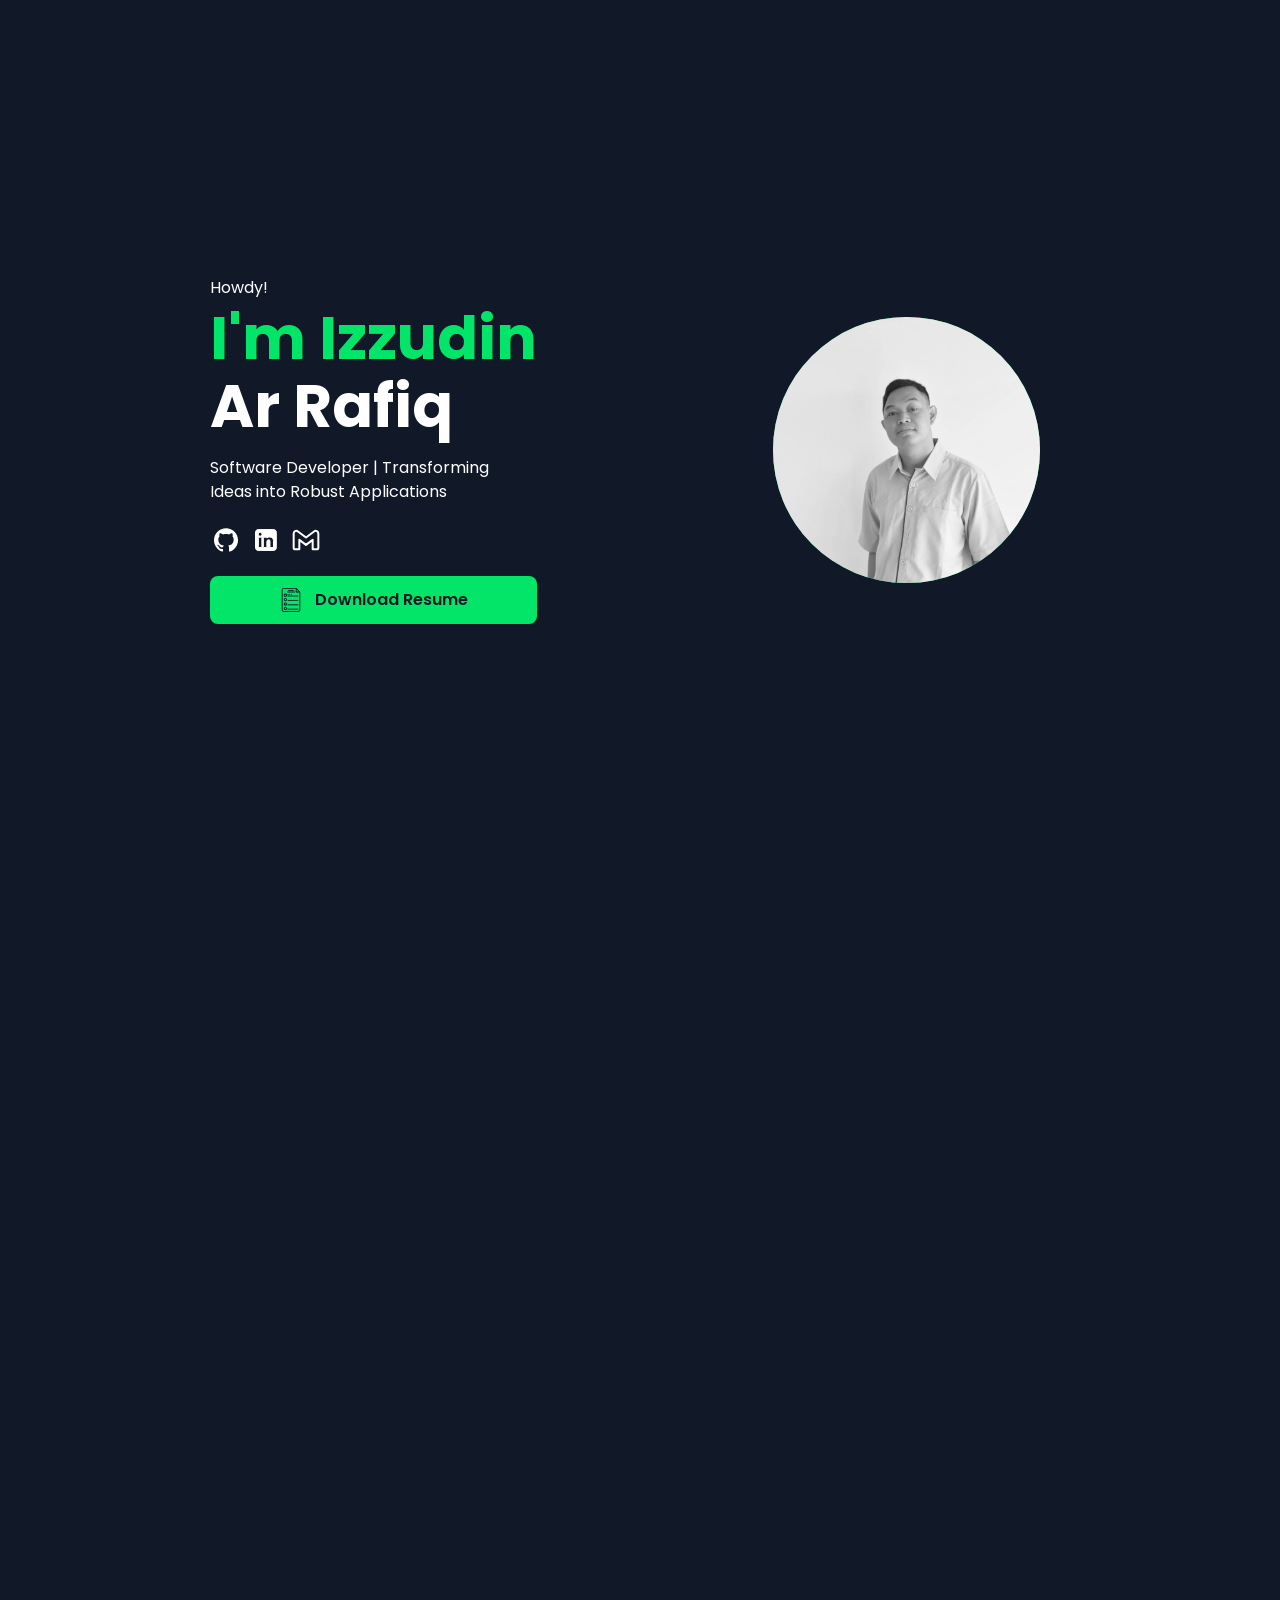
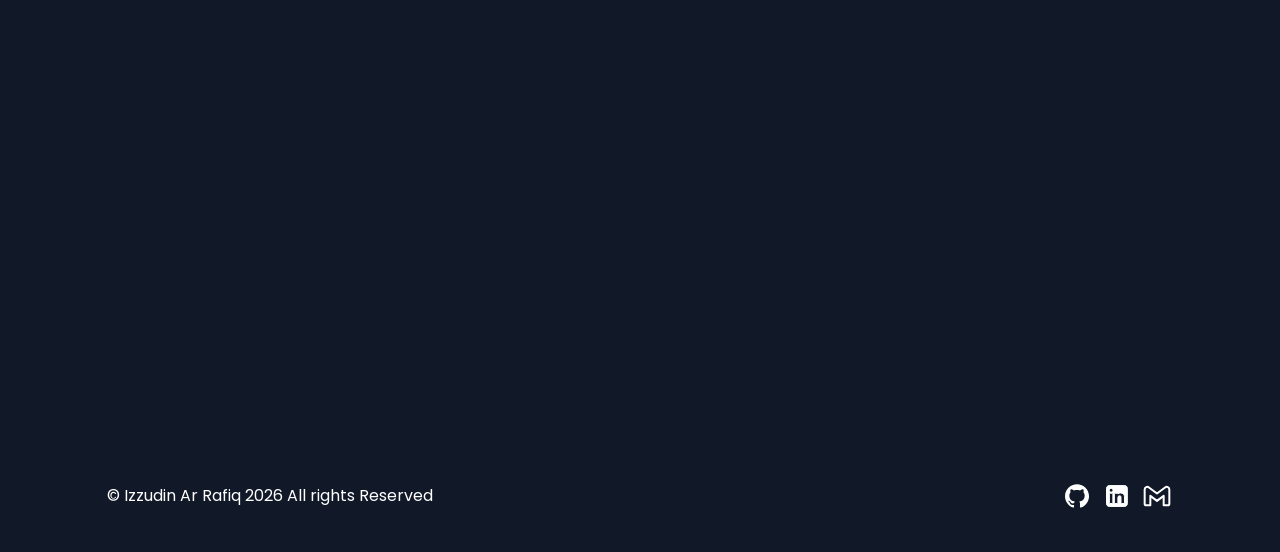
<file: index.html>
<!DOCTYPE html>
<html lang="en">
  <head>
    <meta charset="UTF-8" />
    <link rel="icon" type="image/svg+xml" href="/vite.svg" />
    <meta name="viewport" content="width=device-width, initial-scale=1.0" />
    <title>Izzudin Ar Rafiq - Software Developer</title>
    <script type="module" crossorigin src="/assets/index-D_oljl19.js"></script>
    <link rel="stylesheet" crossorigin href="/assets/index-C71_5vBd.css">
  </head>
  <body>
    <div id="root"></div>
  </body>
</html>
</file>
<file: assets/index-C71_5vBd.css>
@import "https://fonts.googleapis.com/css2?family=League+Spartan:wght@100;200;300;400;500;600;700;800;900&family=Poppins:ital,wght@0,100;0,200;0,300;0,400;0,500;0,600;0,700;0,800;0,900;1,100;1,200;1,300;1,400;1,500;1,600;1,700;1,800;1,900&family=Roboto:ital,wght@0,100;0,300;0,400;0,500;0,700;0,900;1,100;1,300;1,400;1,500;1,700;1,900&display=swap";*,:before,:after,::backdrop{--tw-border-spacing-x:0;--tw-border-spacing-y:0;--tw-translate-x:0;--tw-translate-y:0;--tw-rotate:0;--tw-skew-x:0;--tw-skew-y:0;--tw-scale-x:1;--tw-scale-y:1;--tw-pan-x: ;--tw-pan-y: ;--tw-pinch-zoom: ;--tw-scroll-snap-strictness:proximity;--tw-gradient-from-position: ;--tw-gradient-via-position: ;--tw-gradient-to-position: ;--tw-ordinal: ;--tw-slashed-zero: ;--tw-numeric-figure: ;--tw-numeric-spacing: ;--tw-numeric-fraction: ;--tw-ring-inset: ;--tw-ring-offset-width:0px;--tw-ring-offset-color:#fff;--tw-ring-color:#3b82f680;--tw-ring-offset-shadow:0 0 #0000;--tw-ring-shadow:0 0 #0000;--tw-shadow:0 0 #0000;--tw-shadow-colored:0 0 #0000;--tw-blur: ;--tw-brightness: ;--tw-contrast: ;--tw-grayscale: ;--tw-hue-rotate: ;--tw-invert: ;--tw-saturate: ;--tw-sepia: ;--tw-drop-shadow: ;--tw-backdrop-blur: ;--tw-backdrop-brightness: ;--tw-backdrop-contrast: ;--tw-backdrop-grayscale: ;--tw-backdrop-hue-rotate: ;--tw-backdrop-invert: ;--tw-backdrop-opacity: ;--tw-backdrop-saturate: ;--tw-backdrop-sepia: ;--tw-contain-size: ;--tw-contain-layout: ;--tw-contain-paint: ;--tw-contain-style: }*,:before,:after{box-sizing:border-box;border:0 solid #e5e7eb}:before,:after{--tw-content:""}html,:host{-webkit-text-size-adjust:100%;tab-size:4;font-feature-settings:normal;font-variation-settings:normal;-webkit-tap-highlight-color:transparent;font-family:Poppins;line-height:1.5}body{line-height:inherit;margin:0}hr{height:0;color:inherit;border-top-width:1px}abbr:where([title]){-webkit-text-decoration:underline dotted;text-decoration:underline dotted}h1,h2,h3,h4,h5,h6{font-size:inherit;font-weight:inherit}a{color:inherit;-webkit-text-decoration:inherit;text-decoration:inherit}b,strong{font-weight:bolder}code,kbd,samp,pre{font-feature-settings:normal;font-variation-settings:normal;font-family:ui-monospace,SFMono-Regular,Menlo,Monaco,Consolas,Liberation Mono,Courier New,monospace;font-size:1em}small{font-size:80%}sub,sup{vertical-align:baseline;font-size:75%;line-height:0;position:relative}sub{bottom:-.25em}sup{top:-.5em}table{text-indent:0;border-color:inherit;border-collapse:collapse}button,input,optgroup,select,textarea{font-feature-settings:inherit;font-variation-settings:inherit;font-family:inherit;font-size:100%;font-weight:inherit;line-height:inherit;letter-spacing:inherit;color:inherit;margin:0;padding:0}button,select{text-transform:none}button,input:where([type=button]),input:where([type=reset]),input:where([type=submit]){-webkit-appearance:button;background-color:#0000;background-image:none}:-moz-focusring{outline:auto}:-moz-ui-invalid{box-shadow:none}progress{vertical-align:baseline}::-webkit-inner-spin-button{height:auto}::-webkit-outer-spin-button{height:auto}[type=search]{-webkit-appearance:textfield;outline-offset:-2px}::-webkit-search-decoration{-webkit-appearance:none}::-webkit-file-upload-button{-webkit-appearance:button;font:inherit}summary{display:list-item}blockquote,dl,dd,h1,h2,h3,h4,h5,h6,hr,figure,p,pre{margin:0}fieldset{margin:0;padding:0}legend{padding:0}ol,ul,menu{margin:0;padding:0;list-style:none}dialog{padding:0}textarea{resize:vertical}input::-moz-placeholder{opacity:1;color:#9ca3af}textarea::-moz-placeholder{opacity:1;color:#9ca3af}input::placeholder,textarea::placeholder{opacity:1;color:#9ca3af}button,[role=button]{cursor:pointer}:disabled{cursor:default}img,svg,video,canvas,audio,iframe,embed,object{vertical-align:middle;display:block}img,video{max-width:100%;height:auto}[hidden]:where(:not([hidden=until-found])){display:none}.container{width:100%}@media (width>=640px){.container{max-width:640px}}@media (width>=768px){.container{max-width:768px}}@media (width>=1024px){.container{max-width:1024px}}@media (width>=1280px){.container{max-width:1280px}}@media (width>=1536px){.container{max-width:1536px}}.fixed{position:fixed}.absolute{position:absolute}.relative{position:relative}.inset-0{inset:0}.bottom-3{bottom:.75rem}.right-3{right:.75rem}.right-4{right:1rem}.top-4{top:1rem}.z-10{z-index:10}.z-50{z-index:50}.mx-auto{margin-left:auto;margin-right:auto}.my-auto{margin-top:auto;margin-bottom:auto}.mt-10{margin-top:2.5rem}.mt-2{margin-top:.5rem}.mt-3{margin-top:.75rem}.mt-4{margin-top:1rem}.mt-5{margin-top:1.25rem}.mt-7{margin-top:1.75rem}.block{display:block}.flex{display:flex}.grid{display:grid}.aspect-\[16\/11\]{aspect-ratio:16/11}.h-10{height:2.5rem}.h-6{height:1.5rem}.h-8{height:2rem}.h-full{height:100%}.max-h-\[420px\]{max-height:420px}.max-h-\[90vh\]{max-height:90vh}.min-h-screen{min-height:100vh}.w-1\/2{width:50%}.w-10{width:2.5rem}.w-11\/12{width:91.6667%}.w-6{width:1.5rem}.w-auto{width:auto}.w-full{width:100%}.max-w-3xl{max-width:48rem}.max-w-5xl{max-width:64rem}.translate-y-full{--tw-translate-y:100%;transform:translate(var(--tw-translate-x), var(--tw-translate-y)) rotate(var(--tw-rotate)) skewX(var(--tw-skew-x)) skewY(var(--tw-skew-y)) scaleX(var(--tw-scale-x)) scaleY(var(--tw-scale-y))}.grid-cols-1{grid-template-columns:repeat(1,minmax(0,1fr))}.grid-cols-3{grid-template-columns:repeat(3,minmax(0,1fr))}.flex-row{flex-direction:row}.flex-col{flex-direction:column}.flex-col-reverse{flex-direction:column-reverse}.flex-wrap{flex-wrap:wrap}.items-end{align-items:flex-end}.items-center{align-items:center}.justify-end{justify-content:flex-end}.justify-center{justify-content:center}.justify-between{justify-content:space-between}.gap-10{gap:2.5rem}.gap-2{gap:.5rem}.gap-3{gap:.75rem}.gap-4{gap:1rem}.gap-5{gap:1.25rem}.overflow-hidden{overflow:hidden}.overflow-y-auto{overflow-y:auto}.rounded-full{border-radius:9999px}.rounded-lg{border-radius:.5rem}.rounded-md{border-radius:.375rem}.bg-black\/80{background-color:#000c}.bg-primary{--tw-bg-opacity:1;background-color:rgb(17 24 39/var(--tw-bg-opacity,1))}.bg-primary\/70{background-color:#111827b3}.bg-secondary{--tw-bg-opacity:1;background-color:rgb(3 229 105/var(--tw-bg-opacity,1))}.bg-white\/10{background-color:#ffffff1a}.bg-white\/5{background-color:#ffffff0d}.object-contain{-o-object-fit:contain;object-fit:contain}.object-cover{-o-object-fit:cover;object-fit:cover}.object-center{-o-object-position:center;object-position:center}.p-3{padding:.75rem}.p-4{padding:1rem}.p-5{padding:1.25rem}.p-6{padding:1.5rem}.px-5{padding-left:1.25rem;padding-right:1.25rem}.py-10{padding-top:2.5rem;padding-bottom:2.5rem}.py-2{padding-top:.5rem;padding-bottom:.5rem}.pr-12{padding-right:3rem}.text-left{text-align:left}.text-center{text-align:center}.text-2xl{font-size:1.5rem;line-height:2rem}.text-3xl{font-size:1.875rem;line-height:2.25rem}.text-6xl{font-size:3.75rem;line-height:1}.text-lg{font-size:1.125rem;line-height:1.75rem}.text-sm{font-size:.875rem;line-height:1.25rem}.text-xl{font-size:1.25rem;line-height:1.75rem}.font-bold{font-weight:700}.font-medium{font-weight:500}.font-semibold{font-weight:600}.uppercase{text-transform:uppercase}.leading-relaxed{line-height:1.625}.text-primary{--tw-text-opacity:1;color:rgb(17 24 39/var(--tw-text-opacity,1))}.text-secondary{--tw-text-opacity:1;color:rgb(3 229 105/var(--tw-text-opacity,1))}.text-white{--tw-text-opacity:1;color:rgb(255 255 255/var(--tw-text-opacity,1))}.text-white\/80{color:#fffc}.underline{text-decoration-line:underline}.underline-offset-4{text-underline-offset:4px}.shadow-2xl{--tw-shadow:0 25px 50px -12px #00000040;--tw-shadow-colored:0 25px 50px -12px var(--tw-shadow-color);box-shadow:var(--tw-ring-offset-shadow,0 0 #0000), var(--tw-ring-shadow,0 0 #0000), var(--tw-shadow)}.ring-1{--tw-ring-offset-shadow:var(--tw-ring-inset) 0 0 0 var(--tw-ring-offset-width) var(--tw-ring-offset-color);--tw-ring-shadow:var(--tw-ring-inset) 0 0 0 calc(1px + var(--tw-ring-offset-width)) var(--tw-ring-color);box-shadow:var(--tw-ring-offset-shadow), var(--tw-ring-shadow), var(--tw-shadow,0 0 #0000)}.ring-secondary{--tw-ring-opacity:1;--tw-ring-color:rgb(3 229 105/var(--tw-ring-opacity,1))}.duration-300{transition-duration:.3s}.duration-500{transition-duration:.5s}.hover\:bg-white\/20:hover{background-color:#fff3}.hover\:brightness-90:hover{--tw-brightness:brightness(.9);filter:var(--tw-blur) var(--tw-brightness) var(--tw-contrast) var(--tw-grayscale) var(--tw-hue-rotate) var(--tw-invert) var(--tw-saturate) var(--tw-sepia) var(--tw-drop-shadow)}.focus-visible\:outline:focus-visible{outline-style:solid}.focus-visible\:outline-2:focus-visible{outline-width:2px}.focus-visible\:outline-secondary:focus-visible{outline-color:#03e569}.group:focus-within .group-focus-within\:translate-y-0,.group:hover .group-hover\:translate-y-0{--tw-translate-y:0px;transform:translate(var(--tw-translate-x), var(--tw-translate-y)) rotate(var(--tw-rotate)) skewX(var(--tw-skew-x)) skewY(var(--tw-skew-y)) scaleX(var(--tw-scale-x)) scaleY(var(--tw-scale-y))}@media (width>=640px){.sm\:grid-cols-2{grid-template-columns:repeat(2,minmax(0,1fr))}}@media (width>=768px){.md\:grid-cols-2{grid-template-columns:repeat(2,minmax(0,1fr))}.md\:p-8{padding:2rem}.md\:text-3xl{font-size:1.875rem;line-height:2.25rem}}@media (width>=1024px){.lg\:w-10\/12{width:83.3333%}.lg\:grid-cols-2{grid-template-columns:repeat(2,minmax(0,1fr))}.lg\:grid-cols-3{grid-template-columns:repeat(3,minmax(0,1fr))}.lg\:flex-row{flex-direction:row}.lg\:py-0{padding-top:0;padding-bottom:0}.lg\:text-5xl{font-size:3rem;line-height:1}}[data-aos][data-aos][data-aos-duration="50"],body[data-aos-duration="50"] [data-aos]{transition-duration:50ms}[data-aos][data-aos][data-aos-delay="50"],body[data-aos-delay="50"] [data-aos]{transition-delay:0}[data-aos][data-aos][data-aos-delay="50"].aos-animate,body[data-aos-delay="50"] [data-aos].aos-animate{transition-delay:50ms}[data-aos][data-aos][data-aos-duration="100"],body[data-aos-duration="100"] [data-aos]{transition-duration:.1s}[data-aos][data-aos][data-aos-delay="100"],body[data-aos-delay="100"] [data-aos]{transition-delay:0}[data-aos][data-aos][data-aos-delay="100"].aos-animate,body[data-aos-delay="100"] [data-aos].aos-animate{transition-delay:.1s}[data-aos][data-aos][data-aos-duration="150"],body[data-aos-duration="150"] [data-aos]{transition-duration:.15s}[data-aos][data-aos][data-aos-delay="150"],body[data-aos-delay="150"] [data-aos]{transition-delay:0}[data-aos][data-aos][data-aos-delay="150"].aos-animate,body[data-aos-delay="150"] [data-aos].aos-animate{transition-delay:.15s}[data-aos][data-aos][data-aos-duration="200"],body[data-aos-duration="200"] [data-aos]{transition-duration:.2s}[data-aos][data-aos][data-aos-delay="200"],body[data-aos-delay="200"] [data-aos]{transition-delay:0}[data-aos][data-aos][data-aos-delay="200"].aos-animate,body[data-aos-delay="200"] [data-aos].aos-animate{transition-delay:.2s}[data-aos][data-aos][data-aos-duration="250"],body[data-aos-duration="250"] [data-aos]{transition-duration:.25s}[data-aos][data-aos][data-aos-delay="250"],body[data-aos-delay="250"] [data-aos]{transition-delay:0}[data-aos][data-aos][data-aos-delay="250"].aos-animate,body[data-aos-delay="250"] [data-aos].aos-animate{transition-delay:.25s}[data-aos][data-aos][data-aos-duration="300"],body[data-aos-duration="300"] [data-aos]{transition-duration:.3s}[data-aos][data-aos][data-aos-delay="300"],body[data-aos-delay="300"] [data-aos]{transition-delay:0}[data-aos][data-aos][data-aos-delay="300"].aos-animate,body[data-aos-delay="300"] [data-aos].aos-animate{transition-delay:.3s}[data-aos][data-aos][data-aos-duration="350"],body[data-aos-duration="350"] [data-aos]{transition-duration:.35s}[data-aos][data-aos][data-aos-delay="350"],body[data-aos-delay="350"] [data-aos]{transition-delay:0}[data-aos][data-aos][data-aos-delay="350"].aos-animate,body[data-aos-delay="350"] [data-aos].aos-animate{transition-delay:.35s}[data-aos][data-aos][data-aos-duration="400"],body[data-aos-duration="400"] [data-aos]{transition-duration:.4s}[data-aos][data-aos][data-aos-delay="400"],body[data-aos-delay="400"] [data-aos]{transition-delay:0}[data-aos][data-aos][data-aos-delay="400"].aos-animate,body[data-aos-delay="400"] [data-aos].aos-animate{transition-delay:.4s}[data-aos][data-aos][data-aos-duration="450"],body[data-aos-duration="450"] [data-aos]{transition-duration:.45s}[data-aos][data-aos][data-aos-delay="450"],body[data-aos-delay="450"] [data-aos]{transition-delay:0}[data-aos][data-aos][data-aos-delay="450"].aos-animate,body[data-aos-delay="450"] [data-aos].aos-animate{transition-delay:.45s}[data-aos][data-aos][data-aos-duration="500"],body[data-aos-duration="500"] [data-aos]{transition-duration:.5s}[data-aos][data-aos][data-aos-delay="500"],body[data-aos-delay="500"] [data-aos]{transition-delay:0}[data-aos][data-aos][data-aos-delay="500"].aos-animate,body[data-aos-delay="500"] [data-aos].aos-animate{transition-delay:.5s}[data-aos][data-aos][data-aos-duration="550"],body[data-aos-duration="550"] [data-aos]{transition-duration:.55s}[data-aos][data-aos][data-aos-delay="550"],body[data-aos-delay="550"] [data-aos]{transition-delay:0}[data-aos][data-aos][data-aos-delay="550"].aos-animate,body[data-aos-delay="550"] [data-aos].aos-animate{transition-delay:.55s}[data-aos][data-aos][data-aos-duration="600"],body[data-aos-duration="600"] [data-aos]{transition-duration:.6s}[data-aos][data-aos][data-aos-delay="600"],body[data-aos-delay="600"] [data-aos]{transition-delay:0}[data-aos][data-aos][data-aos-delay="600"].aos-animate,body[data-aos-delay="600"] [data-aos].aos-animate{transition-delay:.6s}[data-aos][data-aos][data-aos-duration="650"],body[data-aos-duration="650"] [data-aos]{transition-duration:.65s}[data-aos][data-aos][data-aos-delay="650"],body[data-aos-delay="650"] [data-aos]{transition-delay:0}[data-aos][data-aos][data-aos-delay="650"].aos-animate,body[data-aos-delay="650"] [data-aos].aos-animate{transition-delay:.65s}[data-aos][data-aos][data-aos-duration="700"],body[data-aos-duration="700"] [data-aos]{transition-duration:.7s}[data-aos][data-aos][data-aos-delay="700"],body[data-aos-delay="700"] [data-aos]{transition-delay:0}[data-aos][data-aos][data-aos-delay="700"].aos-animate,body[data-aos-delay="700"] [data-aos].aos-animate{transition-delay:.7s}[data-aos][data-aos][data-aos-duration="750"],body[data-aos-duration="750"] [data-aos]{transition-duration:.75s}[data-aos][data-aos][data-aos-delay="750"],body[data-aos-delay="750"] [data-aos]{transition-delay:0}[data-aos][data-aos][data-aos-delay="750"].aos-animate,body[data-aos-delay="750"] [data-aos].aos-animate{transition-delay:.75s}[data-aos][data-aos][data-aos-duration="800"],body[data-aos-duration="800"] [data-aos]{transition-duration:.8s}[data-aos][data-aos][data-aos-delay="800"],body[data-aos-delay="800"] [data-aos]{transition-delay:0}[data-aos][data-aos][data-aos-delay="800"].aos-animate,body[data-aos-delay="800"] [data-aos].aos-animate{transition-delay:.8s}[data-aos][data-aos][data-aos-duration="850"],body[data-aos-duration="850"] [data-aos]{transition-duration:.85s}[data-aos][data-aos][data-aos-delay="850"],body[data-aos-delay="850"] [data-aos]{transition-delay:0}[data-aos][data-aos][data-aos-delay="850"].aos-animate,body[data-aos-delay="850"] [data-aos].aos-animate{transition-delay:.85s}[data-aos][data-aos][data-aos-duration="900"],body[data-aos-duration="900"] [data-aos]{transition-duration:.9s}[data-aos][data-aos][data-aos-delay="900"],body[data-aos-delay="900"] [data-aos]{transition-delay:0}[data-aos][data-aos][data-aos-delay="900"].aos-animate,body[data-aos-delay="900"] [data-aos].aos-animate{transition-delay:.9s}[data-aos][data-aos][data-aos-duration="950"],body[data-aos-duration="950"] [data-aos]{transition-duration:.95s}[data-aos][data-aos][data-aos-delay="950"],body[data-aos-delay="950"] [data-aos]{transition-delay:0}[data-aos][data-aos][data-aos-delay="950"].aos-animate,body[data-aos-delay="950"] [data-aos].aos-animate{transition-delay:.95s}[data-aos][data-aos][data-aos-duration="1000"],body[data-aos-duration="1000"] [data-aos]{transition-duration:1s}[data-aos][data-aos][data-aos-delay="1000"],body[data-aos-delay="1000"] [data-aos]{transition-delay:0}[data-aos][data-aos][data-aos-delay="1000"].aos-animate,body[data-aos-delay="1000"] [data-aos].aos-animate{transition-delay:1s}[data-aos][data-aos][data-aos-duration="1050"],body[data-aos-duration="1050"] [data-aos]{transition-duration:1.05s}[data-aos][data-aos][data-aos-delay="1050"],body[data-aos-delay="1050"] [data-aos]{transition-delay:0}[data-aos][data-aos][data-aos-delay="1050"].aos-animate,body[data-aos-delay="1050"] [data-aos].aos-animate{transition-delay:1.05s}[data-aos][data-aos][data-aos-duration="1100"],body[data-aos-duration="1100"] [data-aos]{transition-duration:1.1s}[data-aos][data-aos][data-aos-delay="1100"],body[data-aos-delay="1100"] [data-aos]{transition-delay:0}[data-aos][data-aos][data-aos-delay="1100"].aos-animate,body[data-aos-delay="1100"] [data-aos].aos-animate{transition-delay:1.1s}[data-aos][data-aos][data-aos-duration="1150"],body[data-aos-duration="1150"] [data-aos]{transition-duration:1.15s}[data-aos][data-aos][data-aos-delay="1150"],body[data-aos-delay="1150"] [data-aos]{transition-delay:0}[data-aos][data-aos][data-aos-delay="1150"].aos-animate,body[data-aos-delay="1150"] [data-aos].aos-animate{transition-delay:1.15s}[data-aos][data-aos][data-aos-duration="1200"],body[data-aos-duration="1200"] [data-aos]{transition-duration:1.2s}[data-aos][data-aos][data-aos-delay="1200"],body[data-aos-delay="1200"] [data-aos]{transition-delay:0}[data-aos][data-aos][data-aos-delay="1200"].aos-animate,body[data-aos-delay="1200"] [data-aos].aos-animate{transition-delay:1.2s}[data-aos][data-aos][data-aos-duration="1250"],body[data-aos-duration="1250"] [data-aos]{transition-duration:1.25s}[data-aos][data-aos][data-aos-delay="1250"],body[data-aos-delay="1250"] [data-aos]{transition-delay:0}[data-aos][data-aos][data-aos-delay="1250"].aos-animate,body[data-aos-delay="1250"] [data-aos].aos-animate{transition-delay:1.25s}[data-aos][data-aos][data-aos-duration="1300"],body[data-aos-duration="1300"] [data-aos]{transition-duration:1.3s}[data-aos][data-aos][data-aos-delay="1300"],body[data-aos-delay="1300"] [data-aos]{transition-delay:0}[data-aos][data-aos][data-aos-delay="1300"].aos-animate,body[data-aos-delay="1300"] [data-aos].aos-animate{transition-delay:1.3s}[data-aos][data-aos][data-aos-duration="1350"],body[data-aos-duration="1350"] [data-aos]{transition-duration:1.35s}[data-aos][data-aos][data-aos-delay="1350"],body[data-aos-delay="1350"] [data-aos]{transition-delay:0}[data-aos][data-aos][data-aos-delay="1350"].aos-animate,body[data-aos-delay="1350"] [data-aos].aos-animate{transition-delay:1.35s}[data-aos][data-aos][data-aos-duration="1400"],body[data-aos-duration="1400"] [data-aos]{transition-duration:1.4s}[data-aos][data-aos][data-aos-delay="1400"],body[data-aos-delay="1400"] [data-aos]{transition-delay:0}[data-aos][data-aos][data-aos-delay="1400"].aos-animate,body[data-aos-delay="1400"] [data-aos].aos-animate{transition-delay:1.4s}[data-aos][data-aos][data-aos-duration="1450"],body[data-aos-duration="1450"] [data-aos]{transition-duration:1.45s}[data-aos][data-aos][data-aos-delay="1450"],body[data-aos-delay="1450"] [data-aos]{transition-delay:0}[data-aos][data-aos][data-aos-delay="1450"].aos-animate,body[data-aos-delay="1450"] [data-aos].aos-animate{transition-delay:1.45s}[data-aos][data-aos][data-aos-duration="1500"],body[data-aos-duration="1500"] [data-aos]{transition-duration:1.5s}[data-aos][data-aos][data-aos-delay="1500"],body[data-aos-delay="1500"] [data-aos]{transition-delay:0}[data-aos][data-aos][data-aos-delay="1500"].aos-animate,body[data-aos-delay="1500"] [data-aos].aos-animate{transition-delay:1.5s}[data-aos][data-aos][data-aos-duration="1550"],body[data-aos-duration="1550"] [data-aos]{transition-duration:1.55s}[data-aos][data-aos][data-aos-delay="1550"],body[data-aos-delay="1550"] [data-aos]{transition-delay:0}[data-aos][data-aos][data-aos-delay="1550"].aos-animate,body[data-aos-delay="1550"] [data-aos].aos-animate{transition-delay:1.55s}[data-aos][data-aos][data-aos-duration="1600"],body[data-aos-duration="1600"] [data-aos]{transition-duration:1.6s}[data-aos][data-aos][data-aos-delay="1600"],body[data-aos-delay="1600"] [data-aos]{transition-delay:0}[data-aos][data-aos][data-aos-delay="1600"].aos-animate,body[data-aos-delay="1600"] [data-aos].aos-animate{transition-delay:1.6s}[data-aos][data-aos][data-aos-duration="1650"],body[data-aos-duration="1650"] [data-aos]{transition-duration:1.65s}[data-aos][data-aos][data-aos-delay="1650"],body[data-aos-delay="1650"] [data-aos]{transition-delay:0}[data-aos][data-aos][data-aos-delay="1650"].aos-animate,body[data-aos-delay="1650"] [data-aos].aos-animate{transition-delay:1.65s}[data-aos][data-aos][data-aos-duration="1700"],body[data-aos-duration="1700"] [data-aos]{transition-duration:1.7s}[data-aos][data-aos][data-aos-delay="1700"],body[data-aos-delay="1700"] [data-aos]{transition-delay:0}[data-aos][data-aos][data-aos-delay="1700"].aos-animate,body[data-aos-delay="1700"] [data-aos].aos-animate{transition-delay:1.7s}[data-aos][data-aos][data-aos-duration="1750"],body[data-aos-duration="1750"] [data-aos]{transition-duration:1.75s}[data-aos][data-aos][data-aos-delay="1750"],body[data-aos-delay="1750"] [data-aos]{transition-delay:0}[data-aos][data-aos][data-aos-delay="1750"].aos-animate,body[data-aos-delay="1750"] [data-aos].aos-animate{transition-delay:1.75s}[data-aos][data-aos][data-aos-duration="1800"],body[data-aos-duration="1800"] [data-aos]{transition-duration:1.8s}[data-aos][data-aos][data-aos-delay="1800"],body[data-aos-delay="1800"] [data-aos]{transition-delay:0}[data-aos][data-aos][data-aos-delay="1800"].aos-animate,body[data-aos-delay="1800"] [data-aos].aos-animate{transition-delay:1.8s}[data-aos][data-aos][data-aos-duration="1850"],body[data-aos-duration="1850"] [data-aos]{transition-duration:1.85s}[data-aos][data-aos][data-aos-delay="1850"],body[data-aos-delay="1850"] [data-aos]{transition-delay:0}[data-aos][data-aos][data-aos-delay="1850"].aos-animate,body[data-aos-delay="1850"] [data-aos].aos-animate{transition-delay:1.85s}[data-aos][data-aos][data-aos-duration="1900"],body[data-aos-duration="1900"] [data-aos]{transition-duration:1.9s}[data-aos][data-aos][data-aos-delay="1900"],body[data-aos-delay="1900"] [data-aos]{transition-delay:0}[data-aos][data-aos][data-aos-delay="1900"].aos-animate,body[data-aos-delay="1900"] [data-aos].aos-animate{transition-delay:1.9s}[data-aos][data-aos][data-aos-duration="1950"],body[data-aos-duration="1950"] [data-aos]{transition-duration:1.95s}[data-aos][data-aos][data-aos-delay="1950"],body[data-aos-delay="1950"] [data-aos]{transition-delay:0}[data-aos][data-aos][data-aos-delay="1950"].aos-animate,body[data-aos-delay="1950"] [data-aos].aos-animate{transition-delay:1.95s}[data-aos][data-aos][data-aos-duration="2000"],body[data-aos-duration="2000"] [data-aos]{transition-duration:2s}[data-aos][data-aos][data-aos-delay="2000"],body[data-aos-delay="2000"] [data-aos]{transition-delay:0}[data-aos][data-aos][data-aos-delay="2000"].aos-animate,body[data-aos-delay="2000"] [data-aos].aos-animate{transition-delay:2s}[data-aos][data-aos][data-aos-duration="2050"],body[data-aos-duration="2050"] [data-aos]{transition-duration:2.05s}[data-aos][data-aos][data-aos-delay="2050"],body[data-aos-delay="2050"] [data-aos]{transition-delay:0}[data-aos][data-aos][data-aos-delay="2050"].aos-animate,body[data-aos-delay="2050"] [data-aos].aos-animate{transition-delay:2.05s}[data-aos][data-aos][data-aos-duration="2100"],body[data-aos-duration="2100"] [data-aos]{transition-duration:2.1s}[data-aos][data-aos][data-aos-delay="2100"],body[data-aos-delay="2100"] [data-aos]{transition-delay:0}[data-aos][data-aos][data-aos-delay="2100"].aos-animate,body[data-aos-delay="2100"] [data-aos].aos-animate{transition-delay:2.1s}[data-aos][data-aos][data-aos-duration="2150"],body[data-aos-duration="2150"] [data-aos]{transition-duration:2.15s}[data-aos][data-aos][data-aos-delay="2150"],body[data-aos-delay="2150"] [data-aos]{transition-delay:0}[data-aos][data-aos][data-aos-delay="2150"].aos-animate,body[data-aos-delay="2150"] [data-aos].aos-animate{transition-delay:2.15s}[data-aos][data-aos][data-aos-duration="2200"],body[data-aos-duration="2200"] [data-aos]{transition-duration:2.2s}[data-aos][data-aos][data-aos-delay="2200"],body[data-aos-delay="2200"] [data-aos]{transition-delay:0}[data-aos][data-aos][data-aos-delay="2200"].aos-animate,body[data-aos-delay="2200"] [data-aos].aos-animate{transition-delay:2.2s}[data-aos][data-aos][data-aos-duration="2250"],body[data-aos-duration="2250"] [data-aos]{transition-duration:2.25s}[data-aos][data-aos][data-aos-delay="2250"],body[data-aos-delay="2250"] [data-aos]{transition-delay:0}[data-aos][data-aos][data-aos-delay="2250"].aos-animate,body[data-aos-delay="2250"] [data-aos].aos-animate{transition-delay:2.25s}[data-aos][data-aos][data-aos-duration="2300"],body[data-aos-duration="2300"] [data-aos]{transition-duration:2.3s}[data-aos][data-aos][data-aos-delay="2300"],body[data-aos-delay="2300"] [data-aos]{transition-delay:0}[data-aos][data-aos][data-aos-delay="2300"].aos-animate,body[data-aos-delay="2300"] [data-aos].aos-animate{transition-delay:2.3s}[data-aos][data-aos][data-aos-duration="2350"],body[data-aos-duration="2350"] [data-aos]{transition-duration:2.35s}[data-aos][data-aos][data-aos-delay="2350"],body[data-aos-delay="2350"] [data-aos]{transition-delay:0}[data-aos][data-aos][data-aos-delay="2350"].aos-animate,body[data-aos-delay="2350"] [data-aos].aos-animate{transition-delay:2.35s}[data-aos][data-aos][data-aos-duration="2400"],body[data-aos-duration="2400"] [data-aos]{transition-duration:2.4s}[data-aos][data-aos][data-aos-delay="2400"],body[data-aos-delay="2400"] [data-aos]{transition-delay:0}[data-aos][data-aos][data-aos-delay="2400"].aos-animate,body[data-aos-delay="2400"] [data-aos].aos-animate{transition-delay:2.4s}[data-aos][data-aos][data-aos-duration="2450"],body[data-aos-duration="2450"] [data-aos]{transition-duration:2.45s}[data-aos][data-aos][data-aos-delay="2450"],body[data-aos-delay="2450"] [data-aos]{transition-delay:0}[data-aos][data-aos][data-aos-delay="2450"].aos-animate,body[data-aos-delay="2450"] [data-aos].aos-animate{transition-delay:2.45s}[data-aos][data-aos][data-aos-duration="2500"],body[data-aos-duration="2500"] [data-aos]{transition-duration:2.5s}[data-aos][data-aos][data-aos-delay="2500"],body[data-aos-delay="2500"] [data-aos]{transition-delay:0}[data-aos][data-aos][data-aos-delay="2500"].aos-animate,body[data-aos-delay="2500"] [data-aos].aos-animate{transition-delay:2.5s}[data-aos][data-aos][data-aos-duration="2550"],body[data-aos-duration="2550"] [data-aos]{transition-duration:2.55s}[data-aos][data-aos][data-aos-delay="2550"],body[data-aos-delay="2550"] [data-aos]{transition-delay:0}[data-aos][data-aos][data-aos-delay="2550"].aos-animate,body[data-aos-delay="2550"] [data-aos].aos-animate{transition-delay:2.55s}[data-aos][data-aos][data-aos-duration="2600"],body[data-aos-duration="2600"] [data-aos]{transition-duration:2.6s}[data-aos][data-aos][data-aos-delay="2600"],body[data-aos-delay="2600"] [data-aos]{transition-delay:0}[data-aos][data-aos][data-aos-delay="2600"].aos-animate,body[data-aos-delay="2600"] [data-aos].aos-animate{transition-delay:2.6s}[data-aos][data-aos][data-aos-duration="2650"],body[data-aos-duration="2650"] [data-aos]{transition-duration:2.65s}[data-aos][data-aos][data-aos-delay="2650"],body[data-aos-delay="2650"] [data-aos]{transition-delay:0}[data-aos][data-aos][data-aos-delay="2650"].aos-animate,body[data-aos-delay="2650"] [data-aos].aos-animate{transition-delay:2.65s}[data-aos][data-aos][data-aos-duration="2700"],body[data-aos-duration="2700"] [data-aos]{transition-duration:2.7s}[data-aos][data-aos][data-aos-delay="2700"],body[data-aos-delay="2700"] [data-aos]{transition-delay:0}[data-aos][data-aos][data-aos-delay="2700"].aos-animate,body[data-aos-delay="2700"] [data-aos].aos-animate{transition-delay:2.7s}[data-aos][data-aos][data-aos-duration="2750"],body[data-aos-duration="2750"] [data-aos]{transition-duration:2.75s}[data-aos][data-aos][data-aos-delay="2750"],body[data-aos-delay="2750"] [data-aos]{transition-delay:0}[data-aos][data-aos][data-aos-delay="2750"].aos-animate,body[data-aos-delay="2750"] [data-aos].aos-animate{transition-delay:2.75s}[data-aos][data-aos][data-aos-duration="2800"],body[data-aos-duration="2800"] [data-aos]{transition-duration:2.8s}[data-aos][data-aos][data-aos-delay="2800"],body[data-aos-delay="2800"] [data-aos]{transition-delay:0}[data-aos][data-aos][data-aos-delay="2800"].aos-animate,body[data-aos-delay="2800"] [data-aos].aos-animate{transition-delay:2.8s}[data-aos][data-aos][data-aos-duration="2850"],body[data-aos-duration="2850"] [data-aos]{transition-duration:2.85s}[data-aos][data-aos][data-aos-delay="2850"],body[data-aos-delay="2850"] [data-aos]{transition-delay:0}[data-aos][data-aos][data-aos-delay="2850"].aos-animate,body[data-aos-delay="2850"] [data-aos].aos-animate{transition-delay:2.85s}[data-aos][data-aos][data-aos-duration="2900"],body[data-aos-duration="2900"] [data-aos]{transition-duration:2.9s}[data-aos][data-aos][data-aos-delay="2900"],body[data-aos-delay="2900"] [data-aos]{transition-delay:0}[data-aos][data-aos][data-aos-delay="2900"].aos-animate,body[data-aos-delay="2900"] [data-aos].aos-animate{transition-delay:2.9s}[data-aos][data-aos][data-aos-duration="2950"],body[data-aos-duration="2950"] [data-aos]{transition-duration:2.95s}[data-aos][data-aos][data-aos-delay="2950"],body[data-aos-delay="2950"] [data-aos]{transition-delay:0}[data-aos][data-aos][data-aos-delay="2950"].aos-animate,body[data-aos-delay="2950"] [data-aos].aos-animate{transition-delay:2.95s}[data-aos][data-aos][data-aos-duration="3000"],body[data-aos-duration="3000"] [data-aos]{transition-duration:3s}[data-aos][data-aos][data-aos-delay="3000"],body[data-aos-delay="3000"] [data-aos]{transition-delay:0}[data-aos][data-aos][data-aos-delay="3000"].aos-animate,body[data-aos-delay="3000"] [data-aos].aos-animate{transition-delay:3s}[data-aos][data-aos][data-aos-easing=linear],body[data-aos-easing=linear] [data-aos]{transition-timing-function:cubic-bezier(.25,.25,.75,.75)}[data-aos][data-aos][data-aos-easing=ease],body[data-aos-easing=ease] [data-aos]{transition-timing-function:ease}[data-aos][data-aos][data-aos-easing=ease-in],body[data-aos-easing=ease-in] [data-aos]{transition-timing-function:ease-in}[data-aos][data-aos][data-aos-easing=ease-out],body[data-aos-easing=ease-out] [data-aos]{transition-timing-function:ease-out}[data-aos][data-aos][data-aos-easing=ease-in-out],body[data-aos-easing=ease-in-out] [data-aos]{transition-timing-function:ease-in-out}[data-aos][data-aos][data-aos-easing=ease-in-back],body[data-aos-easing=ease-in-back] [data-aos]{transition-timing-function:cubic-bezier(.6,-.28,.735,.045)}[data-aos][data-aos][data-aos-easing=ease-out-back],body[data-aos-easing=ease-out-back] [data-aos]{transition-timing-function:cubic-bezier(.175,.885,.32,1.275)}[data-aos][data-aos][data-aos-easing=ease-in-out-back],body[data-aos-easing=ease-in-out-back] [data-aos]{transition-timing-function:cubic-bezier(.68,-.55,.265,1.55)}[data-aos][data-aos][data-aos-easing=ease-in-sine],body[data-aos-easing=ease-in-sine] [data-aos]{transition-timing-function:cubic-bezier(.47,0,.745,.715)}[data-aos][data-aos][data-aos-easing=ease-out-sine],body[data-aos-easing=ease-out-sine] [data-aos]{transition-timing-function:cubic-bezier(.39,.575,.565,1)}[data-aos][data-aos][data-aos-easing=ease-in-out-sine],body[data-aos-easing=ease-in-out-sine] [data-aos]{transition-timing-function:cubic-bezier(.445,.05,.55,.95)}[data-aos][data-aos][data-aos-easing=ease-in-quad],body[data-aos-easing=ease-in-quad] [data-aos]{transition-timing-function:cubic-bezier(.55,.085,.68,.53)}[data-aos][data-aos][data-aos-easing=ease-out-quad],body[data-aos-easing=ease-out-quad] [data-aos]{transition-timing-function:cubic-bezier(.25,.46,.45,.94)}[data-aos][data-aos][data-aos-easing=ease-in-out-quad],body[data-aos-easing=ease-in-out-quad] [data-aos]{transition-timing-function:cubic-bezier(.455,.03,.515,.955)}[data-aos][data-aos][data-aos-easing=ease-in-cubic],body[data-aos-easing=ease-in-cubic] [data-aos]{transition-timing-function:cubic-bezier(.55,.085,.68,.53)}[data-aos][data-aos][data-aos-easing=ease-out-cubic],body[data-aos-easing=ease-out-cubic] [data-aos]{transition-timing-function:cubic-bezier(.25,.46,.45,.94)}[data-aos][data-aos][data-aos-easing=ease-in-out-cubic],body[data-aos-easing=ease-in-out-cubic] [data-aos]{transition-timing-function:cubic-bezier(.455,.03,.515,.955)}[data-aos][data-aos][data-aos-easing=ease-in-quart],body[data-aos-easing=ease-in-quart] [data-aos]{transition-timing-function:cubic-bezier(.55,.085,.68,.53)}[data-aos][data-aos][data-aos-easing=ease-out-quart],body[data-aos-easing=ease-out-quart] [data-aos]{transition-timing-function:cubic-bezier(.25,.46,.45,.94)}[data-aos][data-aos][data-aos-easing=ease-in-out-quart],body[data-aos-easing=ease-in-out-quart] [data-aos]{transition-timing-function:cubic-bezier(.455,.03,.515,.955)}[data-aos^=fade][data-aos^=fade]{opacity:0;transition-property:opacity,transform}[data-aos^=fade][data-aos^=fade].aos-animate{opacity:1;transform:translateZ(0)}[data-aos=fade-up]{transform:translateY(100px)}[data-aos=fade-down]{transform:translateY(-100px)}[data-aos=fade-right]{transform:translate(-100px)}[data-aos=fade-left]{transform:translate(100px)}[data-aos=fade-up-right]{transform:translate(-100px,100px)}[data-aos=fade-up-left]{transform:translate(100px,100px)}[data-aos=fade-down-right]{transform:translate(-100px,-100px)}[data-aos=fade-down-left]{transform:translate(100px,-100px)}[data-aos^=zoom][data-aos^=zoom]{opacity:0;transition-property:opacity,transform}[data-aos^=zoom][data-aos^=zoom].aos-animate{opacity:1;transform:translateZ(0)scale(1)}[data-aos=zoom-in]{transform:scale(.6)}[data-aos=zoom-in-up]{transform:translateY(100px)scale(.6)}[data-aos=zoom-in-down]{transform:translateY(-100px)scale(.6)}[data-aos=zoom-in-right]{transform:translate(-100px)scale(.6)}[data-aos=zoom-in-left]{transform:translate(100px)scale(.6)}[data-aos=zoom-out]{transform:scale(1.2)}[data-aos=zoom-out-up]{transform:translateY(100px)scale(1.2)}[data-aos=zoom-out-down]{transform:translateY(-100px)scale(1.2)}[data-aos=zoom-out-right]{transform:translate(-100px)scale(1.2)}[data-aos=zoom-out-left]{transform:translate(100px)scale(1.2)}[data-aos^=slide][data-aos^=slide]{transition-property:transform}[data-aos^=slide][data-aos^=slide].aos-animate{transform:translateZ(0)}[data-aos=slide-up]{transform:translateY(100%)}[data-aos=slide-down]{transform:translateY(-100%)}[data-aos=slide-right]{transform:translate(-100%)}[data-aos=slide-left]{transform:translate(100%)}[data-aos^=flip][data-aos^=flip]{backface-visibility:hidden;transition-property:transform}[data-aos=flip-left]{transform:perspective(2500px)rotateY(-100deg)}[data-aos=flip-left].aos-animate{transform:perspective(2500px)rotateY(0)}[data-aos=flip-right]{transform:perspective(2500px)rotateY(100deg)}[data-aos=flip-right].aos-animate{transform:perspective(2500px)rotateY(0)}[data-aos=flip-up]{transform:perspective(2500px)rotateX(-100deg)}[data-aos=flip-up].aos-animate{transform:perspective(2500px)rotateX(0)}[data-aos=flip-down]{transform:perspective(2500px)rotateX(100deg)}[data-aos=flip-down].aos-animate{transform:perspective(2500px)rotateX(0)}
</file>
